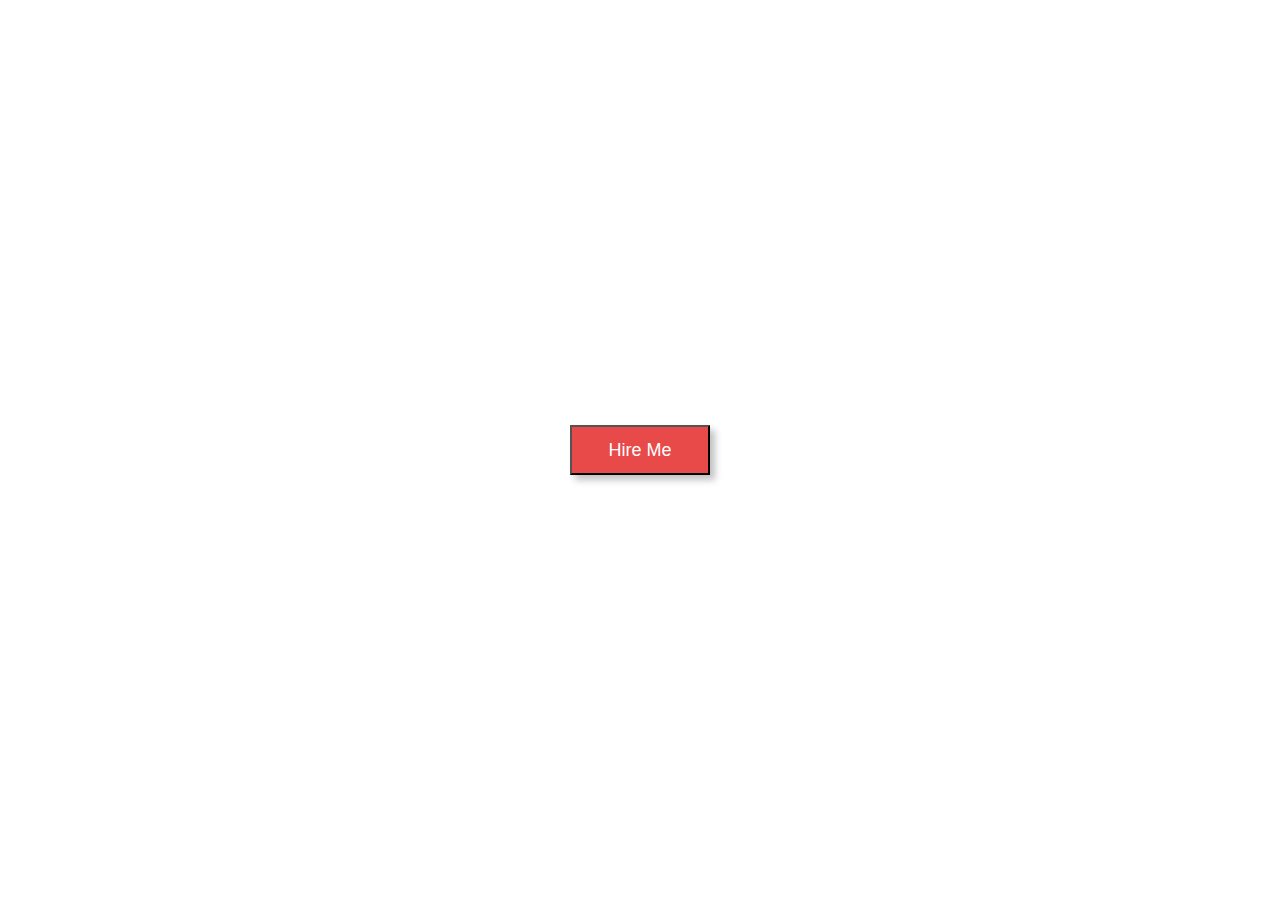
<file: Morden-Button/index.html>
<!DOCTYPE html>
<html lang="en">
<head>
    <meta charset="UTF-8">
    <meta name="viewport" content="width=device-width, initial-scale=1.0">
    <title>Morden-Button</title>
    <link rel="stylesheet" href="styles.css">
</head>
<body>
    
    <div class="wrapper">
        <button class="btn-pink">Hire Me</button>
    </div>





</body>
</html>
</file>
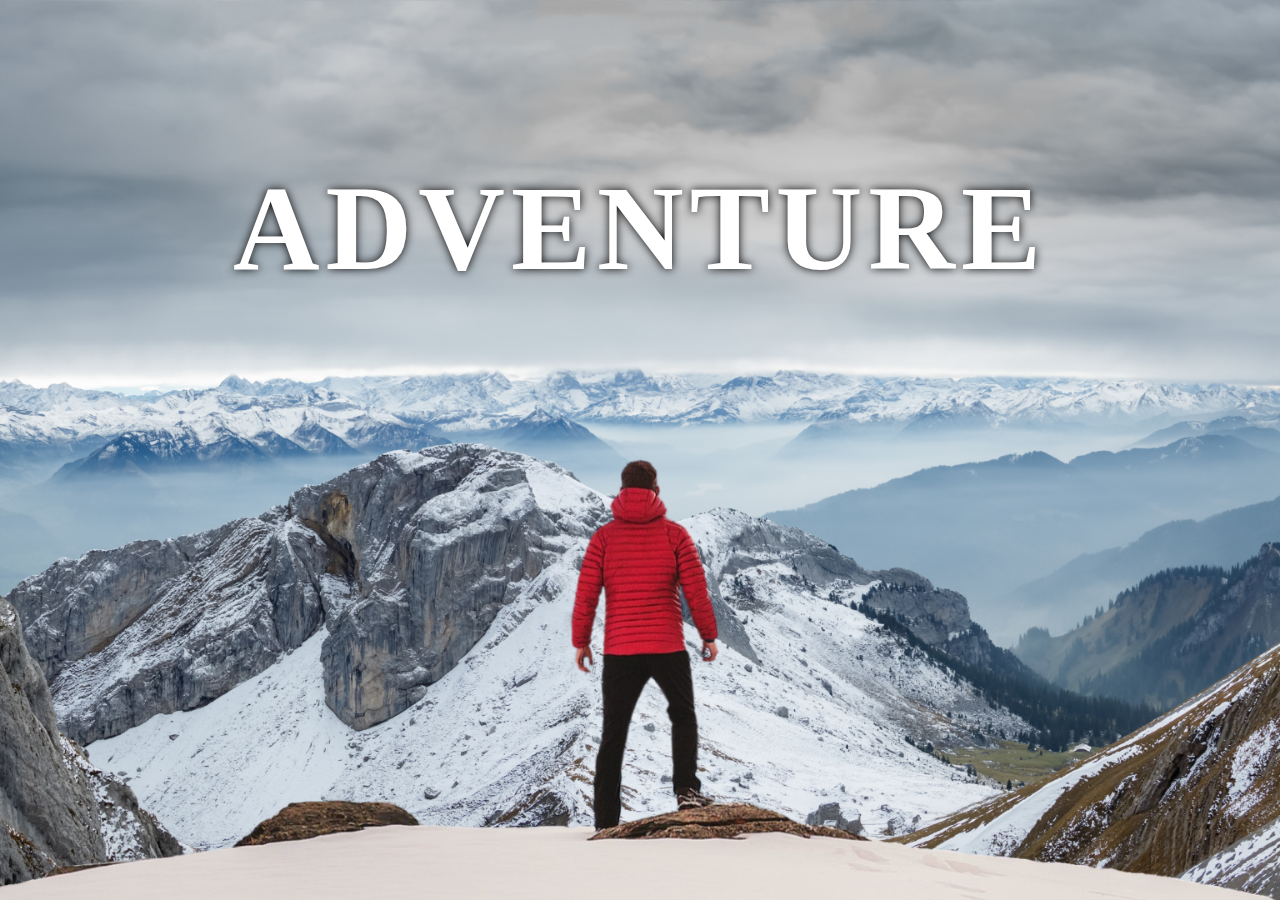
<file: Parallax-Effect-Website/index.html>
<!DOCTYPE html>
<html lang="en">
<head>
    <meta charset="UTF-8">
    <meta name="viewport" content="width=device-width, initial-scale=1.0">
    <title>Parallax Effect Website</title>
    <link rel="stylesheet" href="style.css">
</head>
<body>

    <div id="wrapper">

        <div class="container">
            <img class="background" src="background.png" alt="background">
            <img class="foreground" src="foreground.png" alt="foreground">
            <h1 class="adventure">ADVENTURE</h1>
        </div>

        <section>
            <h2 class="secHEADING">Adventure Time</h2>
            <p class="text">
                Lorem, ipsum dolor sit amet consectetur adipisicing elit. Doloribus ducimus incidunt dolorem cumque? Aliquam placeat quaerat culpa est cum perspiciatis magni, corporis eaque fugiat odit voluptates hic earum, sequi facere numquam mollitia fugit possimus laudantium sit veniam dolor nam voluptas sunt inventore? Accusamus incidunt explicabo vitae? Beatae officia eius blanditiis.
            <br><br>
            
                Lorem, ipsum dolor sit amet consectetur adipisicing elit. Doloribus ducimus incidunt dolorem cumque? Aliquam placeat quaerat culpa est cum perspiciatis magni, corporis eaque fugiat odit voluptates hic earum, sequi facere numquam mollitia fugit possimus laudantium sit veniam dolor nam voluptas sunt inventore? Accusamus incidunt explicabo vitae? Beatae officia eius blanditiis.
            </p>

            <div class="bg bg1">
                <h2 class="desc">BIKING</h2>
            </div>
            <p class="text">
                Lorem, ipsum dolor sit amet consectetur adipisicing elit. Doloribus ducimus incidunt dolorem cumque? Aliquam placeat quaerat culpa est cum perspiciatis magni, corporis eaque fugiat odit voluptates hic earum, sequi facere numquam mollitia fugit possimus laudantium sit veniam dolor nam voluptas sunt inventore? Accusamus incidunt explicabo vitae? Beatae officia eius blanditiis.
            <br><br>
           
                Lorem, ipsum dolor sit amet consectetur adipisicing elit. Doloribus ducimus incidunt dolorem cumque? Aliquam placeat quaerat culpa est cum perspiciatis magni, corporis eaque fugiat odit voluptates hic earum, sequi facere numquam mollitia fugit possimus laudantium sit veniam dolor nam voluptas sunt inventore? Accusamus incidunt explicabo vitae? Beatae officia eius blanditiis.
            </p>

            <div class="bg bg2">
                <h2 class="desc">PARA GLIDING</h2>
            </div>
            <p class="text">
                Lorem, ipsum dolor sit amet consectetur adipisicing elit. Doloribus ducimus incidunt dolorem cumque? Aliquam placeat quaerat culpa est cum perspiciatis magni, corporis eaque fugiat odit voluptates hic earum, sequi facere numquam mollitia fugit possimus laudantium sit veniam dolor nam voluptas sunt inventore? Accusamus incidunt explicabo vitae? Beatae officia eius blanditiis.
            <br><br>
           
                Lorem, ipsum dolor sit amet consectetur adipisicing elit. Doloribus ducimus incidunt dolorem cumque? Aliquam placeat quaerat culpa est cum perspiciatis magni, corporis eaque fugiat odit voluptates hic earum, sequi facere numquam mollitia fugit possimus laudantium sit veniam dolor nam voluptas sunt inventore? Accusamus incidunt explicabo vitae? Beatae officia eius blanditiis.
            </p>

            <div class="bg bg3">
                <h2 class="desc">SURFING</h2>
            </div>
            <p class="text">
                Lorem, ipsum dolor sit amet consectetur adipisicing elit. Doloribus ducimus incidunt dolorem cumque? Aliquam placeat quaerat culpa est cum perspiciatis magni, corporis eaque fugiat odit voluptates hic earum, sequi facere numquam mollitia fugit possimus laudantium sit veniam dolor nam voluptas sunt inventore? Accusamus incidunt explicabo vitae? Beatae officia eius blanditiis.
            <br><br>
         
                Lorem, ipsum dolor sit amet consectetur adipisicing elit. Doloribus ducimus incidunt dolorem cumque? Aliquam placeat quaerat culpa est cum perspiciatis magni, corporis eaque fugiat odit voluptates hic earum, sequi facere numquam mollitia fugit possimus laudantium sit veniam dolor nam voluptas sunt inventore? Accusamus incidunt explicabo vitae? Beatae officia eius blanditiis.
            </p>
        </section>

    </div>
    
</body>
</html>
</file>
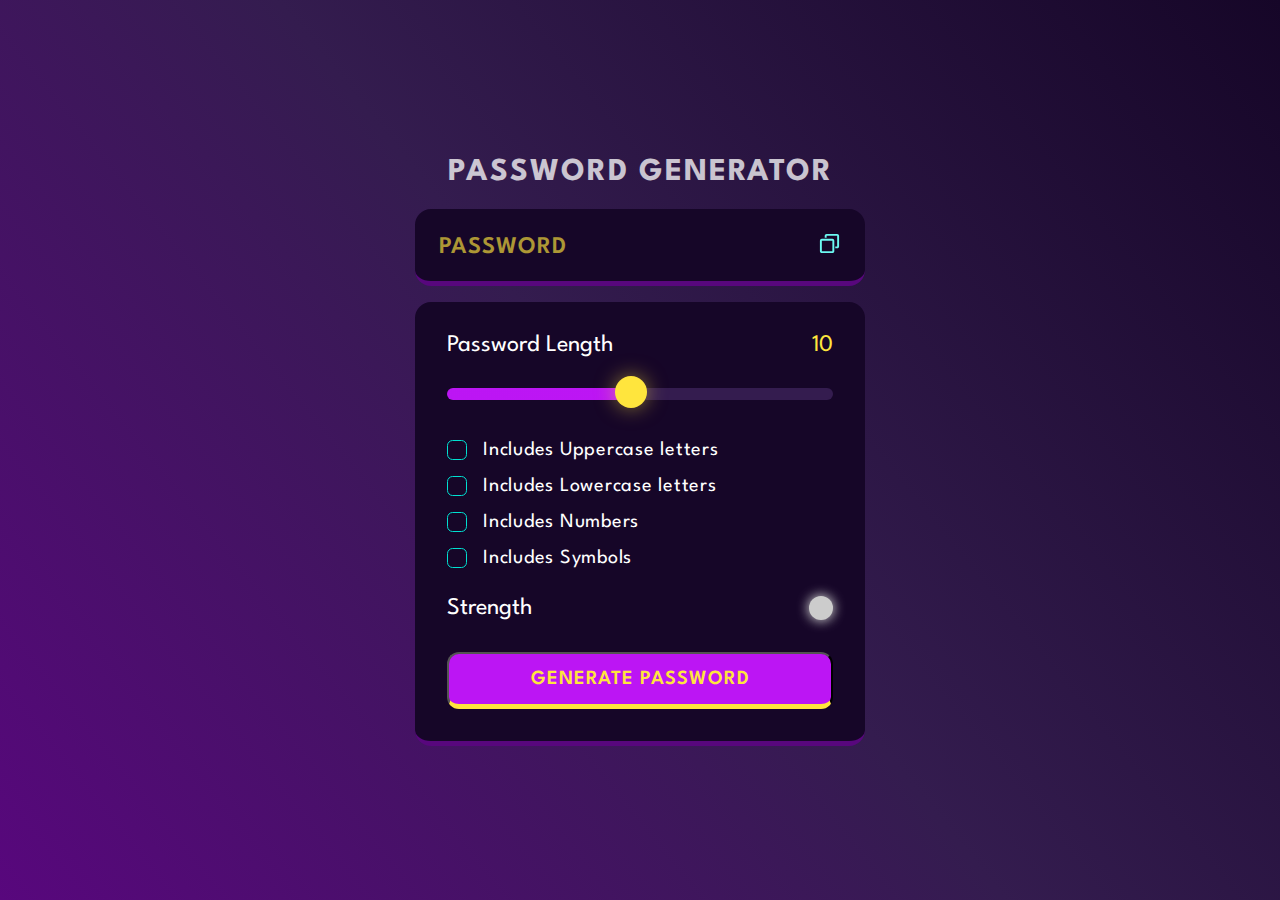
<file: Password-Generator/index.html>
<!DOCTYPE html>
<html lang="en">
<head>
    <meta charset="UTF-8">
    <meta http-equiv="X-UA-Compatible" content="IE=edge">
    <meta name="viewport" content="width=device-width, initial-scale=1.0">
    <title>Password Generator</title>
    <link rel="preconnect" href="https://fonts.googleapis.com" />
    <link rel="preconnect" href="https://fonts.gstatic.com" crossorigin />
    <link
      href="https://fonts.googleapis.com/css2?family=League+Spartan:wght@100;200;300;400;600&display=swap"
      rel="stylesheet"
    />
    <link rel="stylesheet" href="styles.css">
</head>
<body>
    
    <div class="container">

        <h1>Password Generator</h1>

        <div class="display-container">

            <input readonly placeholder="Password" class="display" data-passwordDisplay>

            <button class="copyBtn" data-copy>
                <span class="tooltip" data-copyMsg></span>
                <img src="./assets/copy.svg" alt="copy" width="23" height="23">
            </button>

        </div>


        <div class="input-container">

            <!--password length section-->
            <div class="length-container">
                <p>Password Length</p>
                <p data-lengthNumber>0</p>
            </div>
            
            <!--slider-->
            <input type="range" min="1" max="20" class="slider" step="1" data-lengthSlider>

            <!-- checkboxes-->
            <div class="check">
                <input type="checkbox" id="uppercase">
                <label for="uppercase">Includes Uppercase letters</label>
            </div>

            <div class="check">
                <input type="checkbox" id="lowercase">
                <label for="lowercase">Includes Lowercase letters</label>
            </div>

            <div class="check">
                <input type="checkbox" id="numbers">
                <label for="numbers">Includes Numbers </label>
            </div>

            <div class="check">
                <input type="checkbox" id="symbols">
                <label for="symbols">Includes Symbols </label>
            </div>

            <!-- strength section-->
            <div class="strength-container">
                <p>Strength</p>
                <div class="indicator" data-indicator></div>
            </div>

            <!-- generate password-->
            <button class="generateButton">Generate Password</button>

        </div>

    </div>
    <script src="script.js"></script>
</body>
</html>
</file>
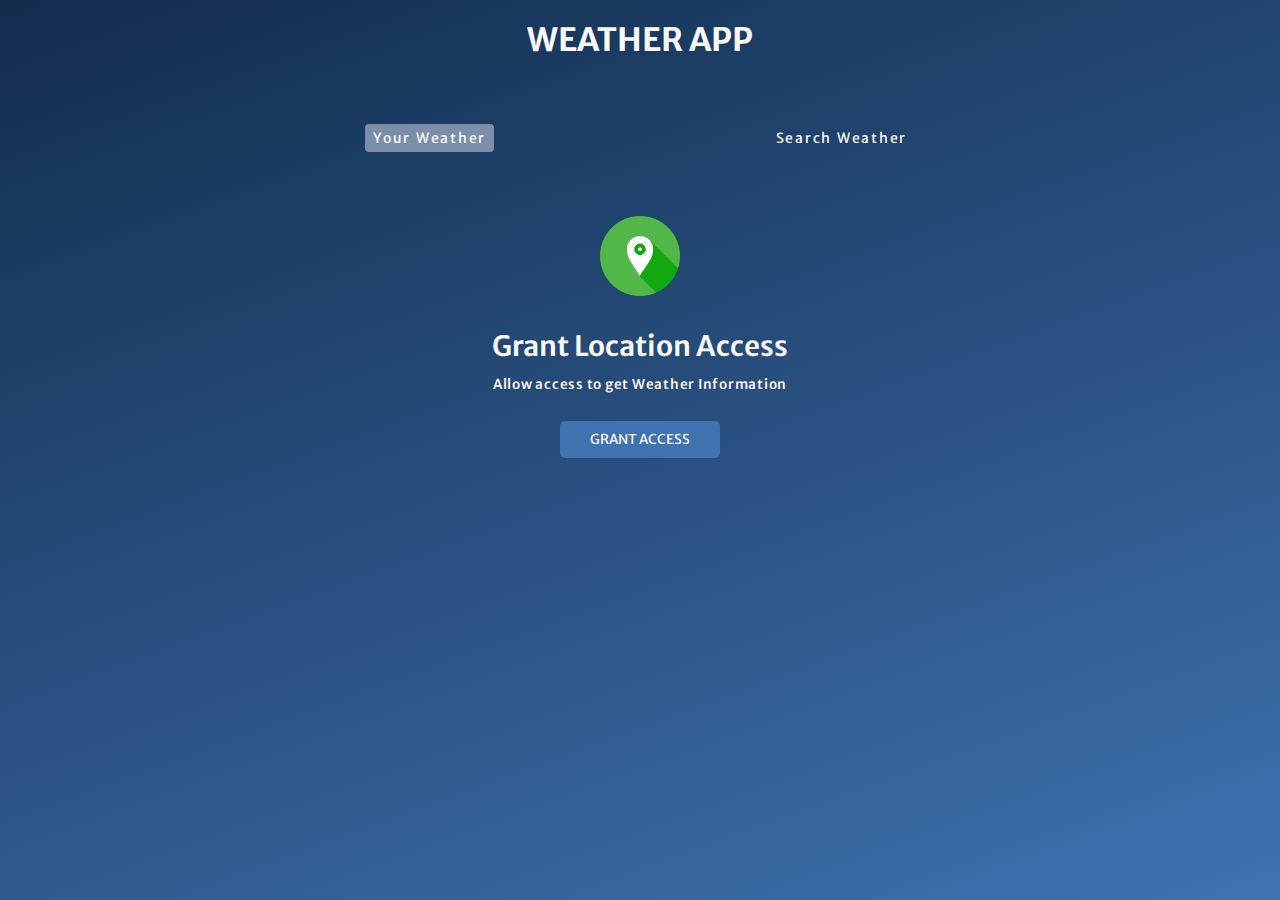
<file: Weather-App/index.html>
<!DOCTYPE html>
<html lang="en">
<head>
    <meta charset="UTF-8">
    <meta name="viewport" content="width=device-width, initial-scale=1.0">
    <title>Weather App</title>
    <link rel="stylesheet" href="style.css">


    <!-- Merriweather Sans Font  -->
    <link rel="preconnect" href="https://fonts.googleapis.com">
    <link rel="preconnect" href="https://fonts.gstatic.com" crossorigin>
    <link href="https://fonts.googleapis.com/css2?family=Merriweather+Sans:wght@300;400;500;600;700;800&display=swap" rel="stylesheet">


</head>
<body>
    <!-- Hello JEE -->

    <div class="wrapper">

        <h1>Weather App</h1>

        <div class="tab-container">
            <p class="tab" data-userWeather>Your Weather</p>
            <p class="tab" data-searchWeather>Search Weather</p>
        </div>

        <div class="weather-container">

            <!-- grant location container  -->
            <div class="sub-container grant-location-container">
                <img src="./assets/location.png" alt="Location" width="80" height="80" loading="lazy">
                <p>Grant Location Access</p>
                <p>Allow access to get Weather Information</p>
                <button class="btn" data-grantAccess>Grant Access</button>
            </div>

            <!-- search weather container  -->
            <!-- search form  -->
            <form class="sub-container form-container" data-searchForm>
                <input placeholder="Search for City" data-searchInput>
                    <button class="btn" type="submit">
                        <img src="./assets/search.png" alt="Search" width="20" height="20" loading="lazy">
                    </button>
            </form>

            <!-- loading screen container  -->
            <div class="sub-container loading-container">
                <img src="./assets/loading.gif" alt="Loading" width="150" height="150" loading="lazy">
                <p>Loading</p>
            </div>

            <!-- show weather info  -->
            <div class="sub-container user-info-container">

                <!-- city name and flage  -->
                <div class="name">
                    <p data-cityName></p>
                    <img data-countryIcon>
                </div>

                <!-- weather description  -->
                <p data-weatherDesc></p>

                <!-- weather icon  -->
                <img data-weatherIcon>

                <!-- weather-temprature  -->
                <p data-temp></p>

                <!-- 3-cards parameter  -->
                <div class="parameter-container">

                    <!-- card - 1  -->
                    <div class="parameter">
                        <img src="./assets/wind.png" alt="Wind">
                        <p>WindSpeed</p>
                        <p data-windSpeed></p>
                    </div>
                    <!-- card - 2  -->
                    <div class="parameter">
                        <img src="./assets/humidity.png" alt="humidity">
                        <p>Humidity</p>
                        <p data-humidity></p>
                    </div>
                    <!-- card - 3  -->
                    <div class="parameter">
                        <img src="./assets/cloud.png" alt="cloud">
                        <p>Clouds</p>
                        <p data-cloud></p>
                    </div>

                </div>



            </div>

            <!-- ERROR MSG  -->
            <!-- <img class="sub-container img-error" src="./assets/not-found.png" id="errorMsg" alt="Error" width="300px" height="300px" loading="lazy" data-Error> -->
            <img class="sub-container img-error" src="https://media1.tenor.com/m/ZhWnbRmN9zkAAAAC/phir-hera-pheri-muh-se-supaari-nikal-ke-baat-kar.gif" id="errorMsg" alt="Error" width="500px" height="300px" loading="lazy" data-Error>

        </div>

    </div>


    <script src="script.js"></script>
</body>
</html>
</file>
<file: Morden-Button/styles.css>
*{
    margin: 0;
    padding: 0;
    box-sizing: border-box;
}


.wrapper{
    height: 100vh;
    width: 100vw;
    display: flex;
    justify-content: center;
    align-items: center;
}

.btn-pink{
    background-color: #e84949;
    padding: 0.8rem 2.3rem;
    color: white;
    font-size: 18px;
    box-shadow: 5px 5px 7px 0px #0000003f;
    position: relative;
    z-index: 1;
}

.btn-pink::before{
    content: "";
    background-color: #1f1f1f;
    position: absolute;
    top: 0;
    left: 0;
    bottom: 0;
    right: 0;
    transform: scaleX(0);
    transform-origin: left;
    transition: all 1s;
    z-index: -1;
}

.btn-pink:hover::before{
    transform: scaleX(1);
}
</file>
<file: Parallax-Effect-Website/style.css>
* {
    margin: 0;
    padding: 0;
    box-sizing: border-box;
}


#wrapper {
    height: 100vh;
    overflow-x: hidden;
    overflow-y: auto;
    perspective: 10px;
}

.container {
    position: relative;
    display: flex;
    flex-direction: column;
    justify-content: center;
    align-items: center;
    height: 100%;
    transform-style: preserve-3d;
    z-index: -1;
}

.background {
    transform: translateZ(-40px) scale(5);
}

.foreground {
    transform: translateZ(-20px) scale(3);
}

.background, .foreground {
    position: absolute;
    height: 100%;
    width: 100%;
    object-fit: cover;
    /* z-index: -1; */
}

.adventure {
    position: absolute;
    top: 10rem;
    font-size: 120px;
    color: white;
    text-shadow: 0 0 10px black;
    letter-spacing: 6px;
}

section{
    background-color: rgb(45, 45, 45);
    color: white;
    padding: 5rem 0;
}

.bg1 {
    background-image: url(sport-1.jpg);
}

.bg2 {
    background-image: url(sport-2.jpg);
}

.bg3 {
    background-image: url(sport-3.jpg);
}

.bg{
    position: relative;
    width: 100%;

    /* image fixed rahegi aur items scroll hogi image k uppr */
    background-attachment: fixed;

    /* image bahot badi hain aur hme usko hmare viewprt jitna krna ho to cover use karna */
    background-size: cover;
    
    background-position: center;
    height: 500px;
}

.desc{
    position: absolute;
    padding: 0.5rem 2.5rem;
    top: 50%;
    left: 50%;
    background-color: white;
    color: black;
    font-size: 3.5rem;
    font-weight: 400;
    transform: translateX(-50px) translateX(-50px) translateZ(10px);
}


.secHEADING{
    font-size: 5rem;
    padding: 0 10rem;
}

.text{
    font-size: 1.2rem;
    padding: 0 10rem;
    margin: 5rem 0;
}
</file>
<file: Password-Generator/styles.css>
*,
*::before,
*::after {
    margin: 0;
    padding: 0;
    box-sizing: border-box;
    font-family: 'League Spartan', sans-serif;
}

:root {

    --dk-violet: hsl(268, 75%, 9%);
    --lt-violet: hsl(268, 47%, 21%);
    --lt-violet2: hsl(281, 89%, 26%);
    --vb-violet: hsl(285, 91%, 52%);
    --vb-violet2: hsl(290, 70%, 36%);
  
    --vb-yellow: hsl(52, 100%, 62%);
  
  
    --pl-white: hsl(0, 0%, 100%);
  
    --vb-cyan: hsl(176, 100%, 44%);
    --vb-cyan2: hsl(177, 92%, 70%);
    --dk-text: hsl(198, 20%, 13%);
}

body {
    width: 100vw;
    height: 100vh;
    display: flex;
    flex-direction: column;
    align-items: center;
    justify-content: center;
    background: linear-gradient(231deg, rgba(22, 6, 40, 1) 0%, rgba(52, 28, 79, 1) 50%, rgba(88, 7, 125, 1) 100%);
}

.container {
    width: 90%;
    max-width: 450px;
}

h1 {
    color: var(--pl-white);
    opacity: 0.75;
    text-transform: uppercase;
    letter-spacing: 2px;
    text-align: center;
    line-height: 1.2;
}

.display-container {
    position: relative;
    background-color: var(--dk-violet);
    border-radius: 1rem;
    border-bottom: 0.35rem solid var(--lt-violet2);
    margin: 1rem 0;
    padding-top: 0.35rem;
}


.display {
    width: 100%;
    background-color: transparent;
    padding: 1.15rem 1rem;
    color: var(--vb-yellow);
    font-weight: 600;
    font-size: 1.5rem;
    line-height: 30px;
    letter-spacing: 1px;
    padding-right: 3.25rem;
    border:none;
  }
  
.display::placeholder {
    position:absolute;
    top: 50%;
    left: 1.5rem;
    font-size: 1.5rem;
    line-height:30px;
    color:var(--vb-yellow);
    opacity: 0.65;
    text-transform: uppercase;
    transform: translateY(-50%);
}

.display-container button {
    position:absolute;
    top:50%;
    right:1.5rem;
    transform: translateY(-50%);
}

.input-container{
    width:100%;
    background-color: var(--dk-violet);
    border-radius: 1rem;
    padding: 2rem;
    border-bottom: 0.35rem solid var(--lt-violet2);
}


.length-container {
    display: flex;
    justify-content: space-between;
    align-items: center;
}


.length-container p:nth-child(1) {
    color:var(--pl-white);
    font-size: 1.5rem;
}


.length-container p:nth-child(2) {
    color:var(--vb-yellow);
    font-size: 1.5rem;
}


.strength-container {
    display: flex;
    justify-content: space-between;
    align-items: center;
    margin-top: 1.75rem;
    margin-bottom: 2rem;
}


.strength-container p{
    color:var(--pl-white);
    font-size: 1.5rem;
}

.indicator {
    width:1.5rem;
    height:1.5rem;
    border-radius:50%;
}

.generateButton {
    width: 100%;
    padding: 1rem 0;
    background-color: var(--vb-violet);
    text-align: center;
    border-radius: 0.75rem;
    border-bottom: 0.35rem solid var(--vb-yellow);
    text-transform: uppercase;
    letter-spacing: 1px;
    color: var(--vb-yellow);
    font-weight: 600;
    font-size: 1.25rem;
  }

.check {
    display: flex;
    align-items: center;
    margin: 1rem 0;
    gap: 0 1rem;
}

.check input{
    appearance: none;
    width: 20px;
    height: 20px;
    border: 1px solid var(--vb-cyan);
    cursor: pointer;
    position: relative;
    border-radius: 0.35rem;
}


.check input:checked{
    background-color: var(--vb-cyan);
}


.check input:checked::before {
    content: '✔';
    position: absolute;
    color: var(--dk-text);
    font-size:1.05rem;
    font-weight: 600;
    left:50%;
    top:-3.5px;
    transform: translateX(-50%)  translateY(40%);
}

.check label {
    color: var(--pl-white);
    font-size: 1.25rem;
    letter-spacing: 0.75px;
}

.copyBtn{
    background-color: transparent;
    border:none;
    outline:none;
}

.tooltip {
    position: absolute;
    background-color: var(--vb-violet2);
    color: var(--vb-yellow);
    font-size: 1.25rem;
    top: -35px;
    left: -25px;
    padding: 5px 10px;
    border-radius: 1rem;
    opacity: 0;
    transform: scale(0);
    transform-origin: bottom;
    transition: all 250ms ease-in-out;
  }
  
  .tooltip.active {
    opacity: 1;
    transform: scale(1);
  }

.slider{
    appearance: none;
    width:100%;
    height: 0.75rem;
    cursor: pointer;
    background-color: var(--lt-violet);
    border-radius: 1rem;
    margin-top: 2rem;
    margin-bottom: 1.5rem;
    background-image: linear-gradient(var(--vb-violet), var(--vb-violet));
    background-repeat: no-repeat;
    border:none;
    outline:none;
    z-index:-1;
}

.slider::-webkit-slider-thumb {
    position:relative;
    z-index:1;
    appearance: none;
    height:2rem;
    width:2rem;
    border-radius: 50%;
    background-color: var(--vb-yellow);
    cursor:pointer;
    margin-top: -3px;
    box-shadow: 0px 0px 20px 0px rgba(255, 229, 61, 0.50);
    transition: all 100ms ease-in;
}

.slider:focus{
    outline: 3px solid var(--vb-yellow);
}

.slider::-webkit-slider-thumb:hover{
    outline: 2px solid var(--vb-yellow);
    background-color: var(--dk-violet);
    box-shadow: 0px 0px 25px 5px rgba(255, 229, 61, 0.80);
}


/*Homework -> Explore below code */
/* .slider::-moz-range-thumb {
    position: relative;
    z-index: 1;
    appearance: none;
    height: 2rem;
    width: 2rem;
    border-radius: 50%;
    background: var(--vb-yellow);
    box-shadow: 0px 0px 20px 0px rgba(255, 229, 61, 0.50);
    cursor: pointer;
  }
  
  .slider::-moz-range-thumb:hover {
    outline: 2px solid var(--vb-yellow);
    background-color: var(--dk-violet);
    box-shadow: 0px 0px 25px 5px rgba(255, 229, 61, 0.80);
  } */
</file>
<file: Weather-App/style.css>
*, *::before, *::after{
    margin: 0;
    padding: 0;
    box-sizing: border-box;
    font-family: 'Merriweather Sans', sans-serif;
}

:root {
    --colordark1: #112D4E;
    --colordark2: #3F72AF;
    --colorLight1: #DBE2EF;
    --colorLight2: #F9F7F7;
}

.wrapper{
    width: 100vw;
    height: 100vh;
    color: var(--colorLight2);
    background-image: linear-gradient(160deg, #112D4E 0%, #3F72AF 100%);
}
 
h1{
    text-align: center;
    text-transform: uppercase;
    padding-top: 20px;
}

.tab-container {
    width: 90%;
    max-width: 550px;
    margin: 0 auto;
    margin-top: 4rem;
    display: flex;
    justify-content: space-between;
}

.tab{
    cursor: pointer;
    font-size: 0.875rem;
    letter-spacing: 1.75px;
    padding: 5px 8px;
}

.tab.current-tab{
    background-color: rgba(219, 226, 239, 0.5);
    border-radius: 4px;
}

.weather-container{
    /* display: flex;
    justify-content: center;
    align-items: center;
    flex-direction: column;
    margin-block: 4rem; */
    margin-block: 4rem;
}

.btn{
    all: unset;
    font-size: 0.85rem;
    border-radius: 5px;
    text-transform: uppercase;
    background-color: var(--colordark2);
    cursor: pointer;
    padding: 10px 30px;
    margin-bottom: 10px;
}

.sub-container{
    display: flex;
    flex-direction: column;
    align-items: center;
}

.grant-location-container{
    display: none;
}

.grant-location-container.active{
    display: flex;
}

.grant-location-container img{
    margin-bottom: 2rem;
}

.grant-location-container p:first-of-type{
    font-size: 1.75rem;
    font-weight: 600;
}

.grant-location-container p:last-of-type{
    font-size: 0.85rem;
    font-weight: 500;
    margin-top: 0.75rem;
    margin-bottom: 1.75rem;
    letter-spacing: 0.75px;
}

.loading-container{
    display: none;
}

.loading-container.active{
    display: flex;

}

.loading-container p{
    text-transform: uppercase;
}

.user-info-container{
    display: none;
}

.user-info-container.active{
    display: flex;
}

.user-info-container p{
    font-size: 1.5rem;
    font-weight: 200;
}

.user-info-container img{
    width: 90px;
    height: 90px;
}

.name{
    display: flex;
    align-items: center;
    gap: 0 0.5rem;
    margin-bottom: 1rem;
}

.name p{
    font-size: 2rem;
}

.name img{
    width: 30px;
    height: 30px;
}

.user-info-container p[data-temp]{
    font-size: 2.75rem;
    font-weight: 700;
}

.parameter-container{
    display: flex;
    gap: 10px 20px;
    justify-content: center;
    align-items: center;
    margin-top: 2rem;
}

.parameter{
    width: 30%;
    max-width: 200px;
    background-color: rgba(219, 226, 239, 0.5);
    border-radius: 5px;
    padding: 1rem;
    display: flex;
    flex-direction: column;
    gap: 5px 0;
    align-items: center;
}

.parameter img{
    width: 50px;
    height: 50px;
}

.parameter p:first-of-type{
    font-size: 1.15rem;
    font-weight: 600;
    text-transform: uppercase;
}

.parameter p:first-of-type{
    font-size: 1.15rem;
    font-weight: 600;
    text-transform: uppercase;
}

.parameter p:last-of-type{
    font-size: 1rem;
    font-weight: 200;
}

.form-container{
    display: none;
    width: 90%;
    max-width: 550px;
    margin: 0 auto;
    justify-content: center;
    align-items: center;
    gap: 0 10px;
    margin-bottom: 3rem;
}

.form-container.active{
    display: flex;
    flex-direction: row;
}

.form-container input{
    all: unset;
    width: calc(100% - 100px);
    height: 40px;
    padding: 0 20px;
    border-radius: 10px;
    background-color: rgba(219, 226, 239, 0.5);
}

.form-container input::placeholder{
    color: rgba(255, 255, 255, 0.7);
}

.form-container input:focus{
    outline: 3px solid rgba(255, 255, 255, 0.7);
}

.form-container .btn{
    padding: unset;
    width: 40px;
    height: 40px;
    display: flex;
    align-items: center;
    justify-content: center; 
    border-radius: 100%;
    margin-bottom: 1px ;
} 

.img-error{
    display: none;
}

.img-error.active{
    /* width: 90%; */
    margin: 0 auto;
    display: flex;
    justify-content: center;
    align-items: center;
}


/*
.form-container.active{
    scale: 1;
    opacity: 1;
    display: flex;
} */
</file>
